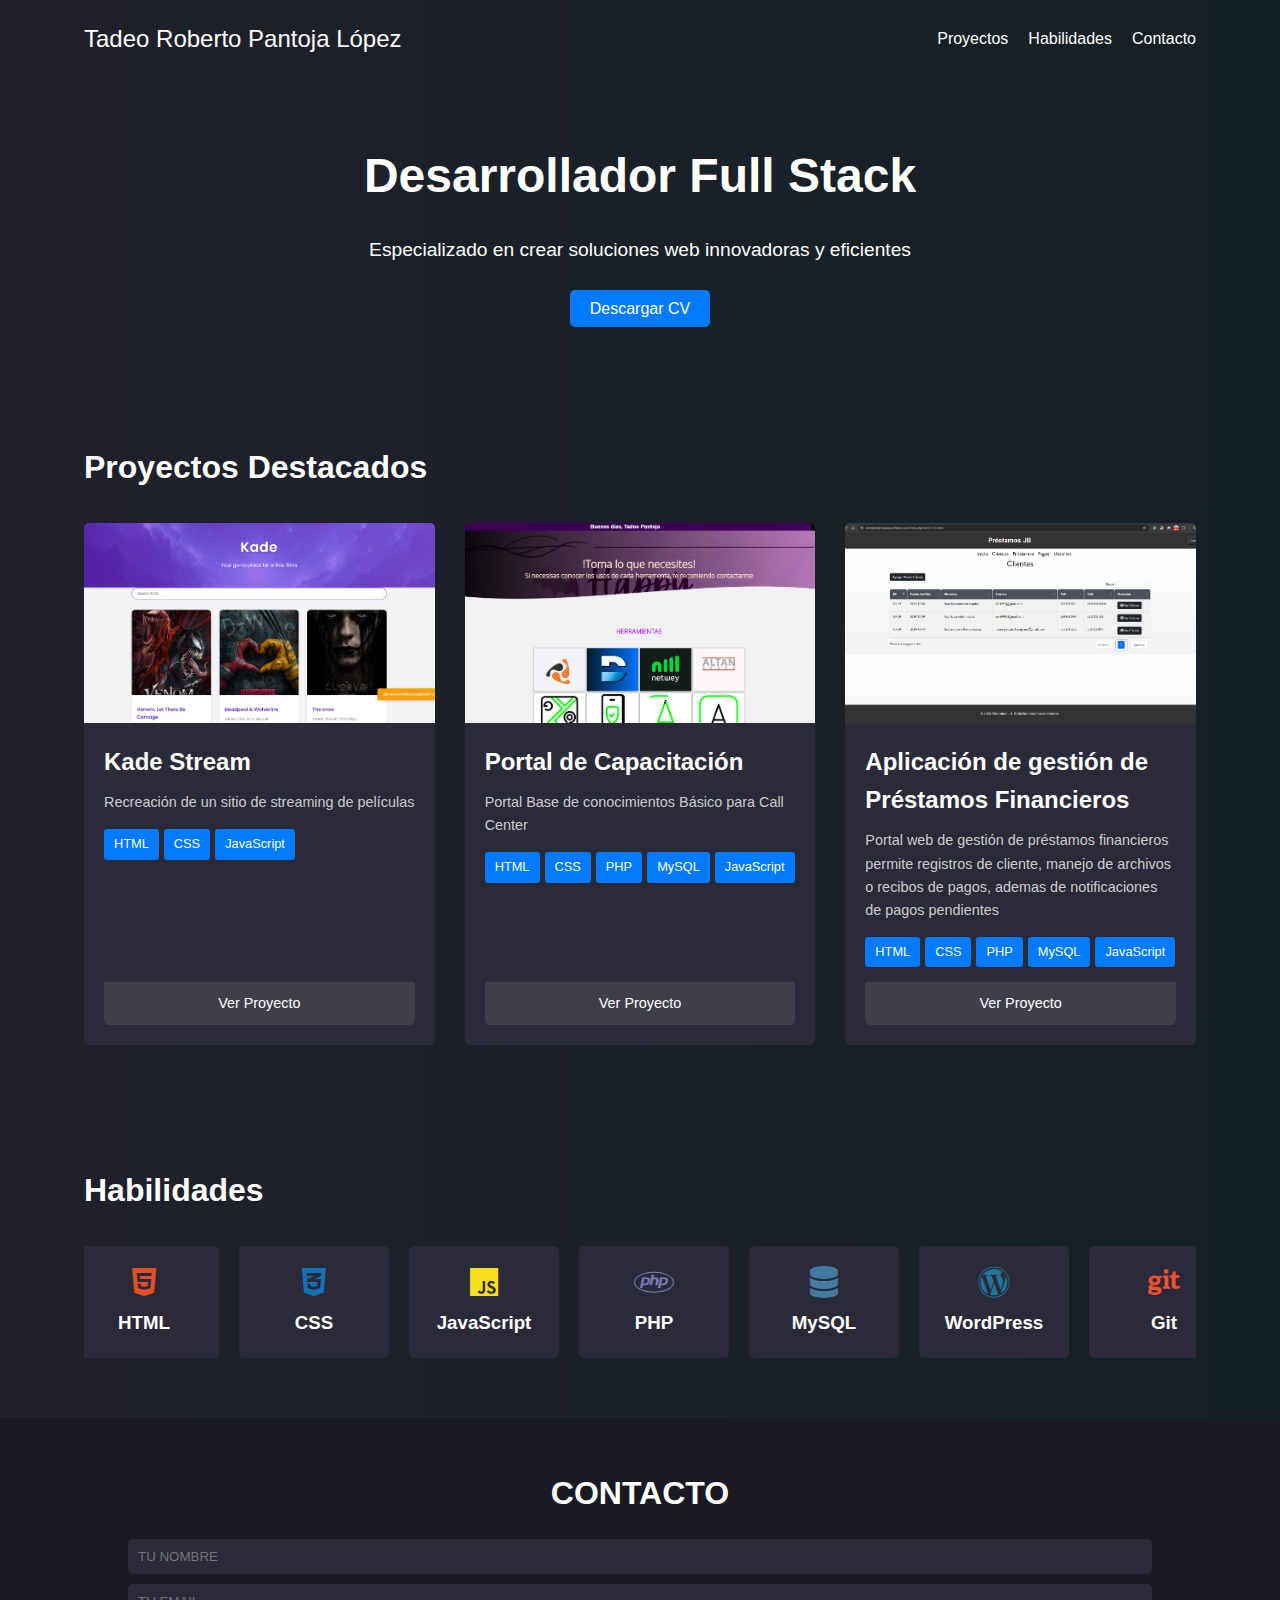
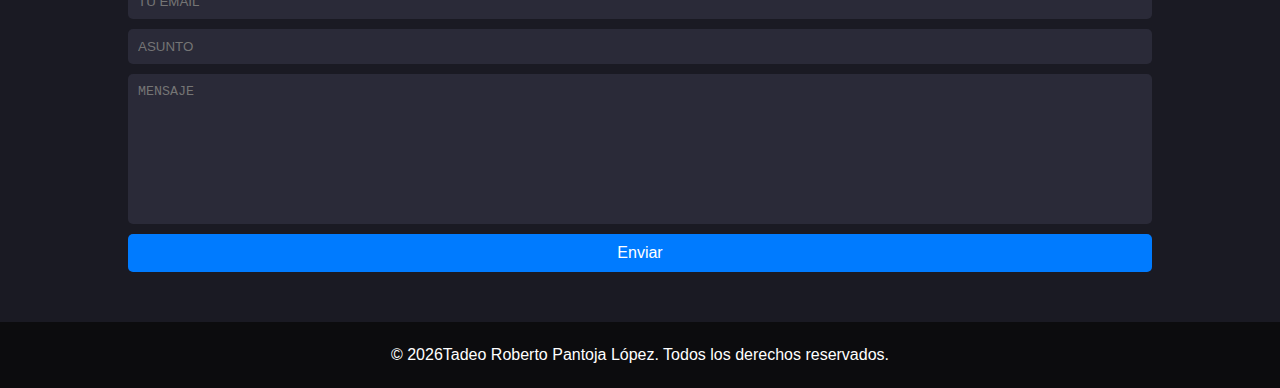
<file: index.html>
<!DOCTYPE html>
<html lang="es">
<head>
    <meta charset="UTF-8">
    <meta name="viewport" content="width=device-width, initial-scale=1.0">
    <title>Tadeo Pantoja - Desarrollador Full Stack</title>
    <link rel="stylesheet" href="https://cdnjs.cloudflare.com/ajax/libs/font-awesome/6.4.0/css/all.min.css">
    <link rel="stylesheet" href="./style.css">
    
</head>
<body>
    <div class="container">
        <nav class="nav">
            <h3>Tadeo Roberto Pantoja López</h3>
            <ul style="display: space-between; align-self: center;">
                <li><a href="#projects">Proyectos</a></li>
                <li><a href="#skills">Habilidades</a></li>
                <li><a href="#contact">Contacto</a></li>
            </ul>
        </nav>

        <header class="header">
            <h1>Desarrollador Full Stack</h1>
            <p>Especializado en crear soluciones web innovadoras y eficientes</p>
            <a style="text-decoration: none;" class="btn-download" target="_blank" href="./cv/cv"> Descargar CV</a>
        </header>

        <section class="projects" id="projects">
            <h2>Proyectos Destacados</h2>
            <div class="catalog" id="project-catalog"></div>
        </section>

        <section class="skills" id="skills">
            <h2>Habilidades</h2>
            <div class="catalog-skills" id="skills-catalog"></div>
        </section>
    </div>
    <div class="contact-block" id="contact">
        <h2 class="protest-guerrilla-regular">CONTACTO</h2>
        <div class="contact-us">
            <div class="form-box">
                <!-- Formulario -->
                <form id="contact-form" role="form">
                    <input type="text" class="form-control" id="name" placeholder="TU NOMBRE" name="name" required aria-label="Name">
                    <input type="email" class="form-control" id="email" placeholder="TU EMAIL" name="email" required aria-label="Email">
                    <input type="text" class="form-control" id="subject" placeholder="ASUNTO" name="subject" required aria-label="Subject">
                    <textarea class="form-control" rows="10" placeholder="MENSAJE" name="message" required aria-label="Message"></textarea>
                    <button type="submit" class="btn-send">Enviar</button>
                </form>

                <!-- Sección para mostrar el mensaje de notificación -->
                <div id="notification-message" style="display: none; padding: 10px; margin-top: 20px;"></div>

            </div>



        </div>
    </div>
    <!-- add a float widget for go the top   -->
  
        <a href="#" class="floater" style="display: none;"  >
            <i class="fas fa-arrow-up"></i>
        </a>
    

    <footer class="footer">
        <p>&copy; <span id="current-year"></span>Tadeo Roberto Pantoja López. Todos los derechos reservados.</p>
    </footer>

    <script>
        // Set hide on show class for the floater whe is on the top
        window.onscroll = function() {scrollFunction()};

        function scrollFunction() {
            if (document.body.scrollTop > 20 || document.documentElement.scrollTop > 20) {
                document.querySelector(".floater").style.display = "block";
            } else {
                document.querySelector(".floater").style.display = "none";
            }
        }
    </script>
    <script>
        // Projects data
        const projects = [
            {
                title: "Kade Stream",
                description: "Recreación de un sitio de streaming de películas",
                image: "./img/KadeScreen.png",
                tags: ["HTML", "CSS", "JavaScript"],
                link: "https://kade.nexwey.online/"
            },
            {
                title: "Portal de Capacitación",
                description: "Portal Base de conocimientos Básico para Call Center",
                image: "./img/PortalCapacitacion.png",
                tags: ["HTML", "CSS", "PHP", "MySQL", "JavaScript"],
                link: "https://tadeopantojal.github.io/html/AvisosImportantes.html"
            },
            {
                title: "Aplicación de gestión de Préstamos Financieros",
                description: "Portal web de gestión de préstamos financieros permite registros de cliente, manejo de archivos o recibos de pagos, ademas de notificaciones de pagos pendientes",
                image: "./img/AplicacionDePrestamos.png",
                tags: ["HTML", "CSS", "PHP", "MySQL", "JavaScript"],
                link: "https://prestamosjb.nexwey.online/suview/index.php"
            }
        ];

        // Skills data
        const skills = [
            { name: "HTML", icon: "fab fa-html5", color: "#E34F26" },
            { name: "CSS", icon: "fab fa-css3-alt", color: "#1572B6" },
            { name: "JavaScript", icon: "fab fa-js", color: "#F7DF1E" },
            { name: "PHP", icon: "fab fa-php", color: "#777BB4" },
            { name: "MySQL", icon: "fas fa-database", color: "#4479A1" },
            { name: "WordPress", icon: "fab fa-wordpress", color: "#21759B" },
            { name: "Git", icon: "fab fa-git", color: "#F05032" },
            { name: "Bootstrap", icon: "fab fa-bootstrap", color: "#7952B3" },
            { name: "React", icon: "fab fa-react", color: "#61DAFB" },
            { name: "Vue", icon: "fab fa-vuejs", color: "#4FC08D" },
            { name: "Node.js", icon: "fab fa-node-js", color: "#339933" },
            { name: "Python", icon: "fab fa-python", color: "#3776AB" },
            { name: "Java", icon: "fab fa-java", color: "#007396" }
        ];

        // Populate projects
        const projectCatalog = document.getElementById('project-catalog');
        projects.forEach(project => {
            const projectCard = document.createElement('div');
            projectCard.className = 'card';
            projectCard.innerHTML = `
                <img src="${project.image}" alt="${project.title}">
                <div class="card-content">
                    <h3>${project.title}</h3>
                    <p>${project.description}</p>
                    <div class="tag-board">
                        ${project.tags.map(tag => `<span class="tag">${tag}</span>`).join('')}
                    </div>
                   <a class="" href="${project.link}" target="_blank">Ver Proyecto</a>
                </div>
            `;
            projectCatalog.appendChild(projectCard);
        });

        // Populate skills
        const skillsCatalog = document.getElementById('skills-catalog');
        skills.forEach(skill => {
            const skillCard = document.createElement('div');
            skillCard.className = 'card-skills';
            skillCard.innerHTML = `
                <i class="${skill.icon}" aria-hidden="true" style="color: ${skill.color};"></i>
                <h3>${skill.name}</h3>
            `;
            skillsCatalog.appendChild(skillCard);
        });

        // Set current year in footer
        document.getElementById('current-year').textContent = new Date().getFullYear();

        // Download CV button functionality (placeholder)
        // document.getElementById('download-cv').addEventListener('click', function() {
        //     //envíar a la descarga del CV usando htaccess para redirigir a la ruta del archivo ./cv/index.html
        //     window.location.href = './cv/index';
        // });

        // Skills carousel functionality
        const skillsContainer = document.querySelector('.catalog-skills');
        const skillCards = document.querySelectorAll('.card-skills');
        let currentPosition = 0;
        const cardWidth = 170; // 150px width + 20px margin-right

        function moveCarousel() {
            currentPosition -= 1;
            if (currentPosition <= -cardWidth) {
                // Move the first card to the end
                skillsContainer.appendChild(skillsContainer.firstElementChild);
                currentPosition = 0;
            }
            skillsContainer.style.transform = `translateX(${currentPosition}px)`;
        }

        setInterval(moveCarousel, 50);
    </script>
    
<script>
    document.getElementById('contact-form').addEventListener('submit', function(e) {
        e.preventDefault(); // Evitar que el formulario se envíe de manera tradicional
    
        const formData = new FormData(this);
        const notificationMessage = document.getElementById('notification-message');
    
        fetch('../actions/contactclient.php', {
            method: 'POST',
            body: formData
        }).then(response => response.text())
        .then(result => {
            // Mostrar el mensaje de éxito
            notificationMessage.style.display = 'block';
            notificationMessage.style.backgroundColor = '#d4edda'; // Fondo verde claro para éxito
            notificationMessage.style.color = '#155724'; // Texto verde oscuro
            notificationMessage.innerHTML = 'Tu solicitud se envió con éxito, nos estaremos comunicando contigo.';
    
            // Reiniciar el formulario
            document.getElementById('contact-form').reset();
    
            // Ocultar el mensaje después de 5 segundos
            setTimeout(() => {
                notificationMessage.style.display = 'none';
            }, 5000);
        }).catch(error => {
            // Mostrar mensaje de error
            notificationMessage.style.display = 'block';
            notificationMessage.style.backgroundColor = '#f8d7da'; // Fondo rojo claro para error
            notificationMessage.style.color = '#721c24'; // Texto rojo oscuro
            notificationMessage.innerHTML = 'Hubo un error al enviar el formulario. Intenta de nuevo más tarde.';
    
            // Ocultar el mensaje después de 5 segundos
            setTimeout(() => {
                notificationMessage.style.display = 'none';
            }, 5000);
    
            console.error('Error:', error);
        });
    });
    </script>
</body>
</html>
</file>
<file: style.css>
:root {
    --primary-color: #007bff;
    --secondary-color: #6c757d;
    --bg-color: #20202b;
    --text-color: #ffffff;
}

* {
    box-sizing: border-box;
    margin: 0;
    padding: 0;
    /* ocultar scroll */
    scrollbar-width: none;
    -ms-overflow-style: none;
    overflow: -moz-scrollbars-none;
    
}

body {
    font-family: 'Roboto', sans-serif;
    background: linear-gradient(90deg, #20202b 0%, #142124 100%);
    color: var(--text-color);
    line-height: 1.6;
}

.container {
    width: 90%;
    max-width: 1200px;
    margin: 0 auto;
    padding: 0 20px;
}

/* Navigation */
.nav {
    display: flex;
    justify-content: space-between;
    align-items: center;
    padding: 20px 0;
}

.nav h3 {
    font-size: 1.5rem;
    font-weight: 500;
}

.nav ul {
    display: flex;
    list-style: none;
}

.nav ul li {
    margin-left: 20px;
}

.nav a {
    color: var(--text-color);
    text-decoration: none;
    transition: color 0.3s ease;
}

.nav a:hover {
    color: var(--primary-color);
}

/* Header */
.header {
    text-align: center;
    padding: 60px 0;
}

.header h1 {
    font-size: 3rem;
    margin-bottom: 20px;
}

.header p {
    font-size: 1.2rem;
    margin-bottom: 30px;
}

.btn {
    display: inline-block;
    background-color: var(--primary-color);
    color: var(--text-color);
    padding: 10px 20px;
    border: none;
    border-radius: 5px;
    font-size: 1rem;
    cursor: pointer;
    transition: background-color 0.3s ease;
}

.btn:hover {
    background-color: #0056b3;
}

/* Projects */
.projects {
    padding: 60px 0;
}

.projects h2 {
    font-size: 2rem;
    margin-bottom: 30px;
}

.catalog {
    display: grid;
    grid-template-columns: repeat(auto-fit, minmax(300px, 1fr));
    gap: 30px;
}

.card {
    background-color: #2a2a38;
    border-radius: 5px;
    overflow: hidden;
    transition: transform 0.3s ease;
    display: flex;
    flex-direction: column;
}

.card:hover {
    transform: translateY(-5px);
}

.card img {
    width: 100%;
    height: 200px;
    object-fit: cover;
}

.card-content {
    padding: 20px;
    flex-grow: 1;
    display: flex;
    flex-direction: column;
}
.card-content a {
    margin-top: auto;
    background-color: rgba(255, 255, 255, 0.1);
    padding: 10px;
    text-align: center;
    border-radius: 0 0 5px 5px;
    transition: background-color 0.3s ease;
    color: var(--text-color);
    text-decoration: none;
    font-size: 0.9rem;
    transition: color 0.3s ease;

}

.card-content a:hover {
    background-color: #0057b3;
}

.card h3 {
    font-size: 1.5rem;
    margin-bottom: 10px;
}

.card p {
    font-size: 0.9rem;
    color: #cccccc;
    margin-bottom: 15px;
}

.tag-board {
    display: flex;
    flex-wrap: wrap;
    gap: 5px;
    margin-bottom: 15px;
}

.tag {
    background-color: var(--primary-color);
    color: var(--text-color);
    padding: 5px 10px;
    border-radius: 3px;
    font-size: 0.8rem;
}

.link{
    margin-top: auto;
    background-color: rgba(255, 255, 255, 0.1);
    padding: 10px;
    text-align: center;
    border-radius: 0 0 5px 5px;
    transition: background-color 0.3s ease;
    color: var(--text-color);
    text-decoration: none;
    font-size: 0.9rem;
    transition: color 0.3s ease;

}

.link:hover {
    background-color: #0057b3;
}


.links  {
    margin-top: auto;
    background-color: rgba(255, 255, 255, 0.1);
    padding: 10px;
    text-align: center;
    border-radius: 0 0 5px 5px;
    transition: background-color 0.3s ease;
    color: var(--text-color);
    text-decoration: none;
    font-size: 0.9rem;
    transition: color 0.3s ease;
}

.links :hover {
    color: var(--primary-color);
}

/* Skills */
.skills {
    padding: 60px 0;
    overflow: hidden;
}

.skills h2 {
    font-size: 2rem;
    margin-bottom: 30px;
}

.catalog-skills {
    display: flex;
    transition: transform 0.5s ease;
}

.card-skills {
    background-color: #2a2a38;
    border-radius: 5px;
    padding: 20px;
    text-align: center;
    transition: transform 0.3s ease;
    flex: 0 0 150px;
    margin-right: 20px;
}

.card-skills:hover {
    transform: translateY(-5px);
}

.card-skills i {
    font-size: 2rem;
    margin-bottom: 10px;
}

/* Footer */
.footer {
    text-align: center;
    padding: 20px 0;
    background-color: #0c0c0e;
}

/* Responsive Design */
@media (max-width: 768px) {
    .nav {
        flex-direction: column;
        align-items: flex-start;
    }

    .nav ul {
        margin-top: 20px;
    }

    .nav ul li {
        margin-left: 0;
        margin-right: 20px;
    }

    .header h1 {
        font-size: 2.5rem;
    }

    .header p {
        font-size: 1rem;
    }
}
.contact-block {
    background-color: #1a1a23;
    color: #ffffff;
    padding: 50px 0;
    text-align: center;
}

.contact-block h2 {
    font-size: 2rem;
    margin-bottom: 20px;
}

.contact-block p {
    font-size: 1.2rem;
    margin-bottom: 30px;
}

.contact-block a {
    color: #ffffff;
    text-decoration: none;
    transition: color 0.3s ease;
}

.contact-block a:hover {
    color: var(--primary-color);
}

.contact-block i {
    font-size: 2rem;
    margin-right: 10px;
}

.contact-block form {
    display: flex;
    flex-direction: column;
    align-items: center;
    justify-content: center;
}

.contact-block input,
.contact-block textarea {
    width: 80%;
    padding: 10px;
    margin-bottom: 10px;
    border: none;
    border-radius: 5px;
    background-color: #2a2a38;
    color: #ffffff;
}

.contact-block textarea {
    resize: none;
    height: 150px;
}

.contact-block button {
    background-color: var(--primary-color);
    color: #ffffff;
    padding: 10px 20px;
    border: none;
    border-radius: 5px;
    font-size: 1rem;
    cursor: pointer;
    transition: background-color 0.3s ease;
}

.contact-block button:hover {
    background-color: #051627;
}

.contact-block button i {
    margin-right: 10px;
}

.btn-send {
    background-color: var(--primary-color);
    color: #ffffff;
    padding: 10px 20px;
    border: none;
    border-radius: 5px;
    font-size: 1rem;
    cursor: pointer;
    transition: background-color 0.3s ease;
    width: 80%;
}
.btn-download  {
    background-color: var(--primary-color);
    color: #ffffff;
    padding: 10px 20px;
    border: none;
    border-radius: 5px;
    font-size: 1rem;
    cursor: pointer;
    transition: background-color 0.3s ease;

}
.btn-download a {
    color: #ffffff;
    text-decoration: none;
    transition: color 0.3s ease;
}
.btn-download:hover {
    background-color: #051627;
}  

.floater {
    position: fixed;
    bottom: 20px;
    right: 20px;
    z-index: 1000;
    width: 80px;
    height: 80px;
    background-color: #ffffff;
    color: #fff;
    text-align: center;
    line-height: 50px;
    border-radius: 50%;
    cursor: pointer;
    box-shadow: 2px 2px 3px #999;
    transition: all 0.3s ease;
    font-size: large;
    display: flex;
    justify-content: center;
    align-items: center;
    text-decoration: none;
    color: #007bff;
    border: 2px solid #007bff;

}
.floater i {
    color: #007bff;
    transition: all 0.3s ease;
    margin: auto;
    margin-top: 25px;
    font-size: 30px;
}

.floater:hover {
    background-color: #007bff;
    color: #fff;
}
</file>
